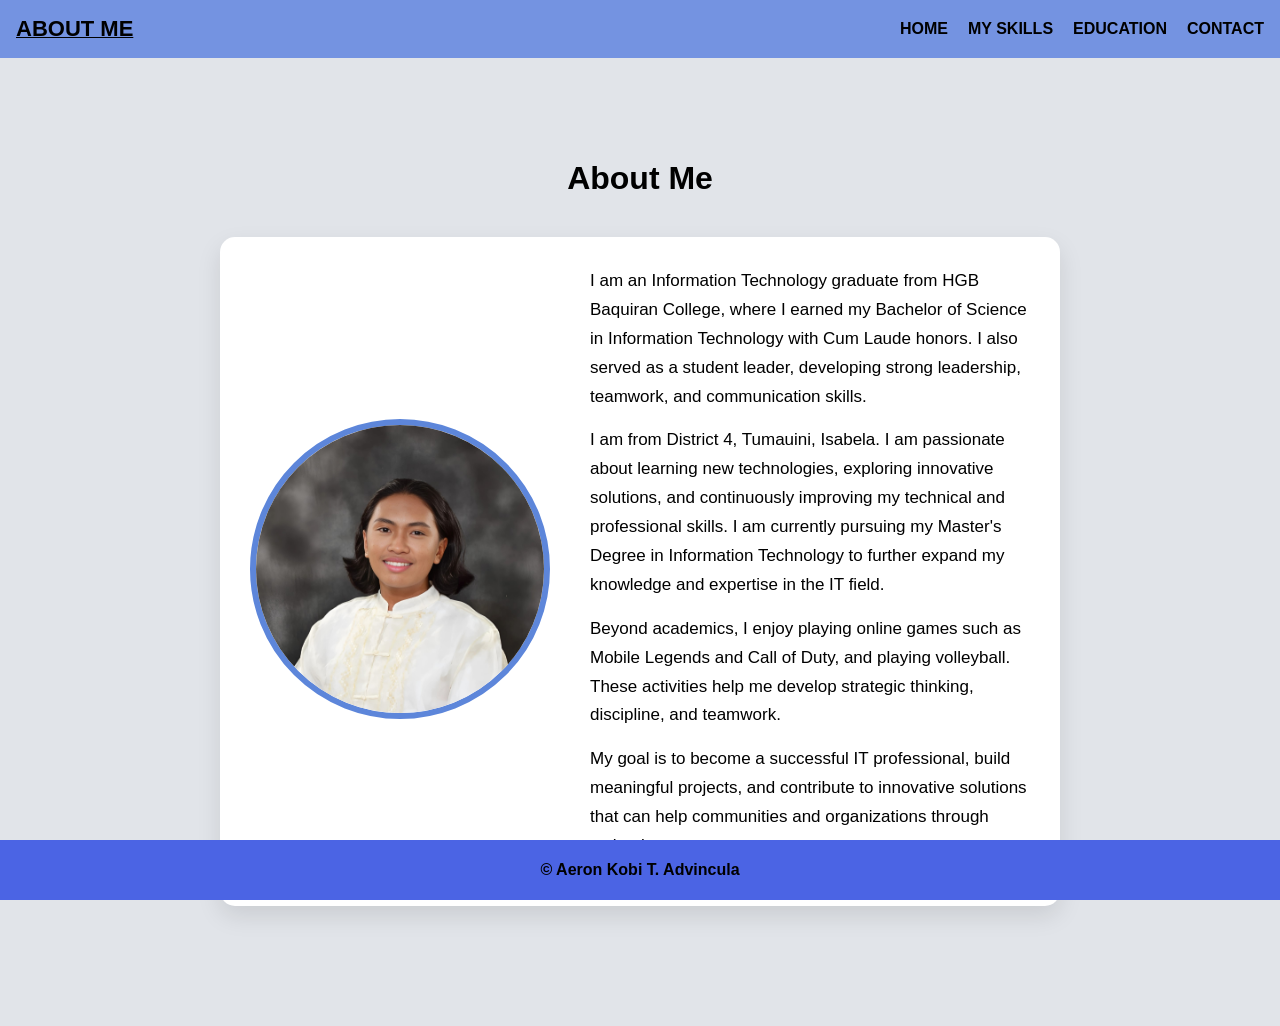
<file: About me.html>
<!DOCTYPE html>
<html lang="en">
<head>
<meta charset="UTF-8">
<meta name="viewport" content="width=device-width, initial-scale=1.0">
<title>About Me</title>
<link rel="stylesheet" href="./Aboutme.css">
</head>

<body>

<header>
<nav>
<div class="nav_content">
<div class="logo"><u><a href="#">ABOUT ME</a></u></div>

<ul>
<li><a href="./portfolio.html"> HOME</a></li>
<li><a href="./My skills.html"> MY SKILLS</a></li>
<li><a href="./Education.html"> EDUCATION</a></li>
<li><a href="./Contact.html"> CONTACT</a></li>
</ul>

</div>
</nav>
</header>

<section class="about">

<h1 class="title">About Me</h1>

<div class="about-card">

<div class="image">
<img src="./Aeron Advincula.jpg" alt="Profile">
</div>

<div class="content">

<p>
I am an Information Technology graduate from HGB Baquiran College, 
where I earned my Bachelor of Science in Information Technology 
with Cum Laude honors. I also served as a student leader, 
developing strong leadership, teamwork, and communication skills.
</p>

<p>
I am from District 4, Tumauini, Isabela. I am passionate about 
learning new technologies, exploring innovative solutions, and 
continuously improving my technical and professional skills. 
I am currently pursuing my Master's Degree in Information Technology 
to further expand my knowledge and expertise in the IT field.
</p>

<p>
Beyond academics, I enjoy playing online games such as Mobile Legends 
and Call of Duty, and playing volleyball. These activities help me 
develop strategic thinking, discipline, and teamwork.
</p>

<p>
My goal is to become a successful IT professional, build meaningful 
projects, and contribute to innovative solutions that can help 
communities and organizations through technology.
</p>

</div>

</div>

</section>

<div class="footer-container">
© Aeron Kobi T. Advincula
</div>

</body>
</html>
</file>
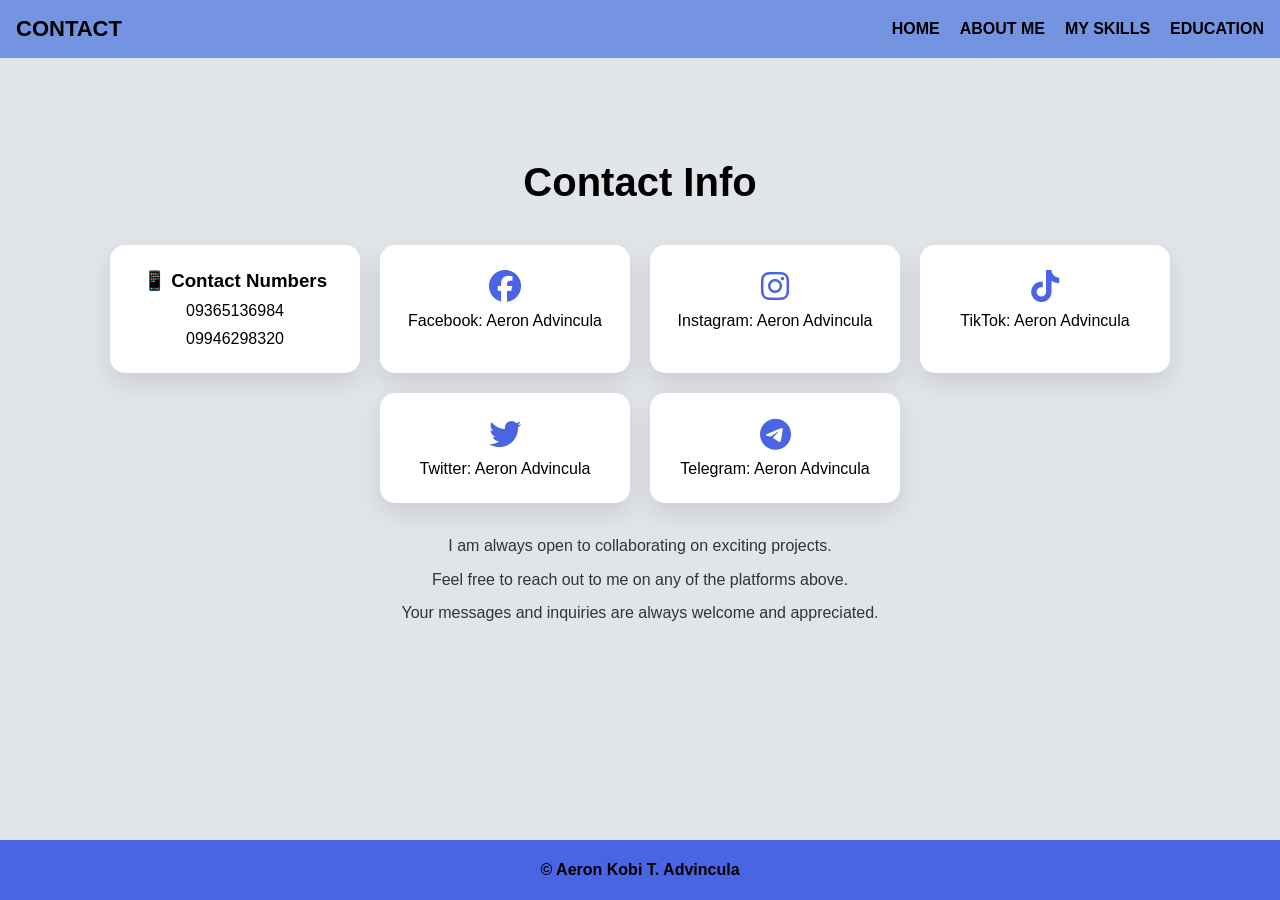
<file: Contact.html>
<!DOCTYPE html>
<html lang="en">
<head>
  <meta charset="UTF-8">
  <meta name="viewport" content="width=device-width, initial-scale=1.0">
  <title>Contact</title>
  <link rel="stylesheet" href="Contact.css">
  <link rel="stylesheet" href="https://cdnjs.cloudflare.com/ajax/libs/font-awesome/6.5.0/css/all.min.css">
</head>
<body>

<nav>
  <div class="nav_content">
    <div class="logo">
      <a href="#">CONTACT</a>
    </div>
    <ul>
      <li><a href="./portfolio.html">HOME</a></li>
      <li><a href="./About me.html">ABOUT ME</a></li>
      <li><a href="./My skills.html">MY SKILLS</a></li>
      <li><a href="./Education.html">EDUCATION</a></li>
    </ul>
  </div>
</nav>

<section class="contact-section">
  <h1>Contact Info</h1>

  <div class="contact-container">

    <div class="contact-box">
      <h3>📱 Contact Numbers</h3>
      <p>09365136984</p>
      <p>09946298320</p>
    </div>


    <div class="contact-box">
      <i class="fab fa-facebook fa-2x"></i>
      <p>Facebook: Aeron Advincula</p>
    </div>

    <div class="contact-box">
      <i class="fab fa-instagram fa-2x"></i>
      <p>Instagram: Aeron Advincula</p>
    </div>

    <div class="contact-box">
      <i class="fab fa-tiktok fa-2x"></i>
      <p>TikTok: Aeron Advincula</p>
    </div>

    <div class="contact-box">
      <i class="fab fa-twitter fa-2x"></i>
      <p>Twitter: Aeron Advincula</p>
    </div>

    <div class="contact-box">
      <i class="fab fa-telegram fa-2x"></i>
      <p>Telegram: Aeron Advincula</p>
    </div>
  </div>

  <div class="contact-note">
    <p>I am always open to collaborating on exciting projects.</p>
    <p>Feel free to reach out to me on any of the platforms above.</p>
    <p>Your messages and inquiries are always welcome and appreciated.</p>
  </div>
</section>

<footer>
  <div class="footer-container">&copy; Aeron Kobi T. Advincula</div>
</footer>

</body>
</html>
</file>
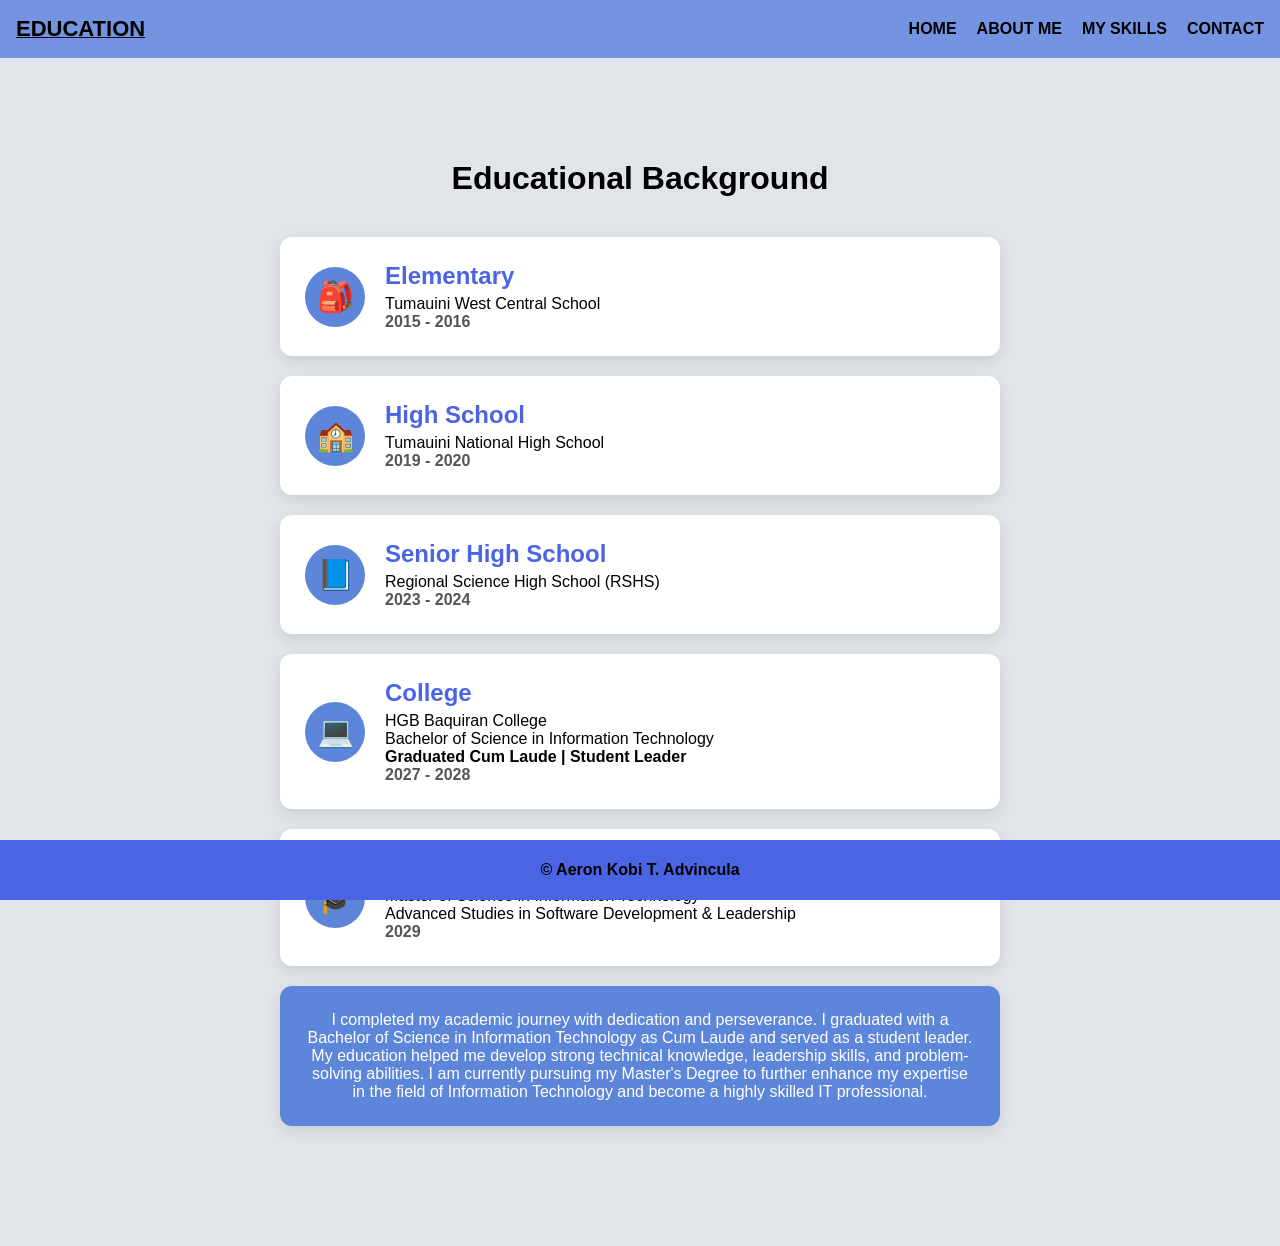
<file: Education.html>
<!DOCTYPE html>
<html lang="en">
<head>
<meta charset="UTF-8">
<meta name="viewport" content="width=device-width, initial-scale=1.0">
<title>Education</title>
<link rel="stylesheet" href="./Education.css">
</head>

<body>

<header>
<nav>
<div class="nav_content">
<div class="logo"><u><a href="#">EDUCATION</a></u></div>

<ul>
<li><a href="./portfolio.html"> HOME</a></li>
<li><a href="./About me.html"> ABOUT ME</a></li>
<li><a href="./My skills.html"> MY SKILLS</a></li>
<li><a href="./Contact.html"> CONTACT</a></li>
</ul>
</div>
</nav>
</header>

<section class="education">

<h1 class="title">Educational Background</h1>

<div class="timeline">

<div class="timeline-box">
<div class="icon">🎒</div>
<div class="text">
<h2>Elementary</h2>
<p>Tumauini West Central School</p>
<span>2015 - 2016</span>
</div>
</div>

<div class="timeline-box">
<div class="icon">🏫</div>
<div class="text">
<h2>High School</h2>
<p>Tumauini National High School</p>
<span>2019 - 2020</span>
</div>
</div>

<div class="timeline-box">
<div class="icon">📘</div>
<div class="text">
<h2>Senior High School</h2>
<p>Regional Science High School (RSHS)</p>
<span>2023 - 2024</span>
</div>
</div>

<div class="timeline-box">
<div class="icon">💻</div>
<div class="text">
<h2>College</h2>
<p>HGB Baquiran College</p>
<p>Bachelor of Science in Information Technology</p>
<p><strong>Graduated Cum Laude | Student Leader</strong></p>
<span>2027 - 2028</span>
</div>
</div>

<div class="timeline-box">
<div class="icon">🎓</div>
<div class="text">
<h2>Master's Degree</h2>
<p>Master of Science in Information Technology</p>
<p>Advanced Studies in Software Development & Leadership</p>
<span>2029</span>
</div>
</div>

<div class="timeline-box highlight">
<p>
I completed my academic journey with dedication and perseverance. 
I graduated with a Bachelor of Science in Information Technology 
as Cum Laude and served as a student leader. My education helped 
me develop strong technical knowledge, leadership skills, and 
problem-solving abilities. I am currently pursuing my Master's 
Degree to further enhance my expertise in the field of Information 
Technology and become a highly skilled IT professional.
</p>
</div>

</div>

</section>

<div class="footer-container">
© Aeron Kobi T. Advincula
</div>

</body>
</html>
</file>
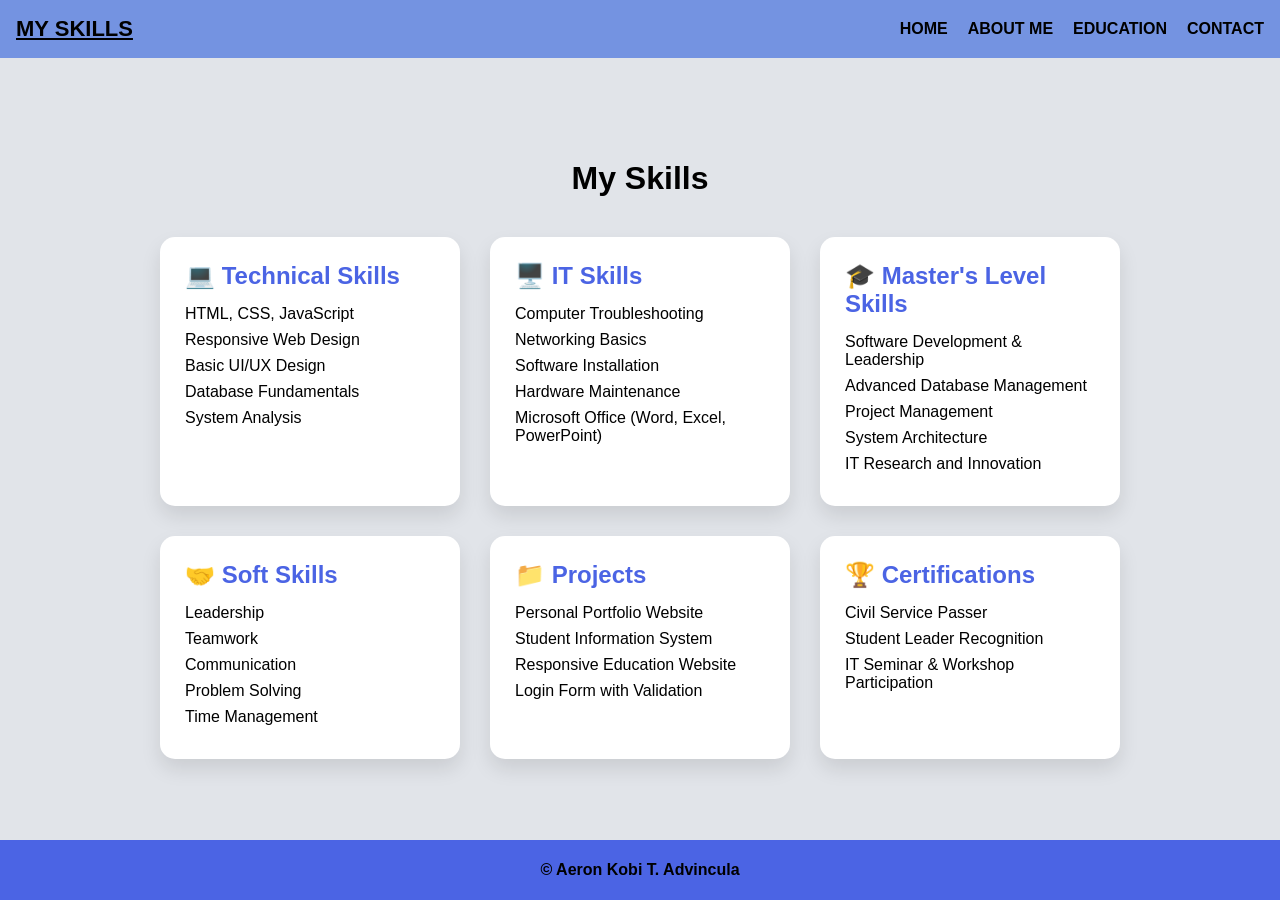
<file: My skills.html>
<!DOCTYPE html>
<html lang="en">
<head>
<meta charset="UTF-8">
<meta name="viewport" content="width=device-width, initial-scale=1.0">
<title>My Skills</title>
<link rel="stylesheet" href="./MySkills.css">
</head>

<body>

<header>
<nav>
<div class="nav_content">
<div class="logo"><u><a>MY SKILLS</a></u></div>

<ul>
<li><a href="./portfolio.html">HOME</a></li>
<li><a href="./About me.html">ABOUT ME</a></li>
<li><a href="./Education.html">EDUCATION</a></li>
<li><a href="./Contact.html">CONTACT</a></li>
</ul>

</div>
</nav>
</header>

<section class="skills">

<h1 class="title">My Skills</h1>

<div class="skills-container">

<div class="skill-box">
<h2>💻 Technical Skills</h2>
<p>HTML, CSS, JavaScript</p>
<p>Responsive Web Design</p>
<p>Basic UI/UX Design</p>
<p>Database Fundamentals</p>
<p>System Analysis</p>
</div>

<div class="skill-box">
<h2>🖥️ IT Skills</h2>
<p>Computer Troubleshooting</p>
<p>Networking Basics</p>
<p>Software Installation</p>
<p>Hardware Maintenance</p>
<p>Microsoft Office (Word, Excel, PowerPoint)</p>
</div>

<div class="skill-box">
<h2>🎓 Master's Level Skills</h2>
<p>Software Development & Leadership</p>
<p>Advanced Database Management</p>
<p>Project Management</p>
<p>System Architecture</p>
<p>IT Research and Innovation</p>
</div>

<div class="skill-box">
<h2>🤝 Soft Skills</h2>
<p>Leadership</p>
<p>Teamwork</p>
<p>Communication</p>
<p>Problem Solving</p>
<p>Time Management</p>
</div>

<div class="skill-box">
<h2>📁 Projects</h2>
<p>Personal Portfolio Website</p>
<p>Student Information System</p>
<p>Responsive Education Website</p>
<p>Login Form with Validation</p>
</div>

<div class="skill-box">
<h2>🏆 Certifications</h2>
<p>Civil Service Passer</p>
<p>Student Leader Recognition</p>
<p>IT Seminar & Workshop Participation</p>
</div>

</div>

</section>

<div class="footer-container">
© Aeron Kobi T. Advincula
</div>

</body>
</html>
</file>
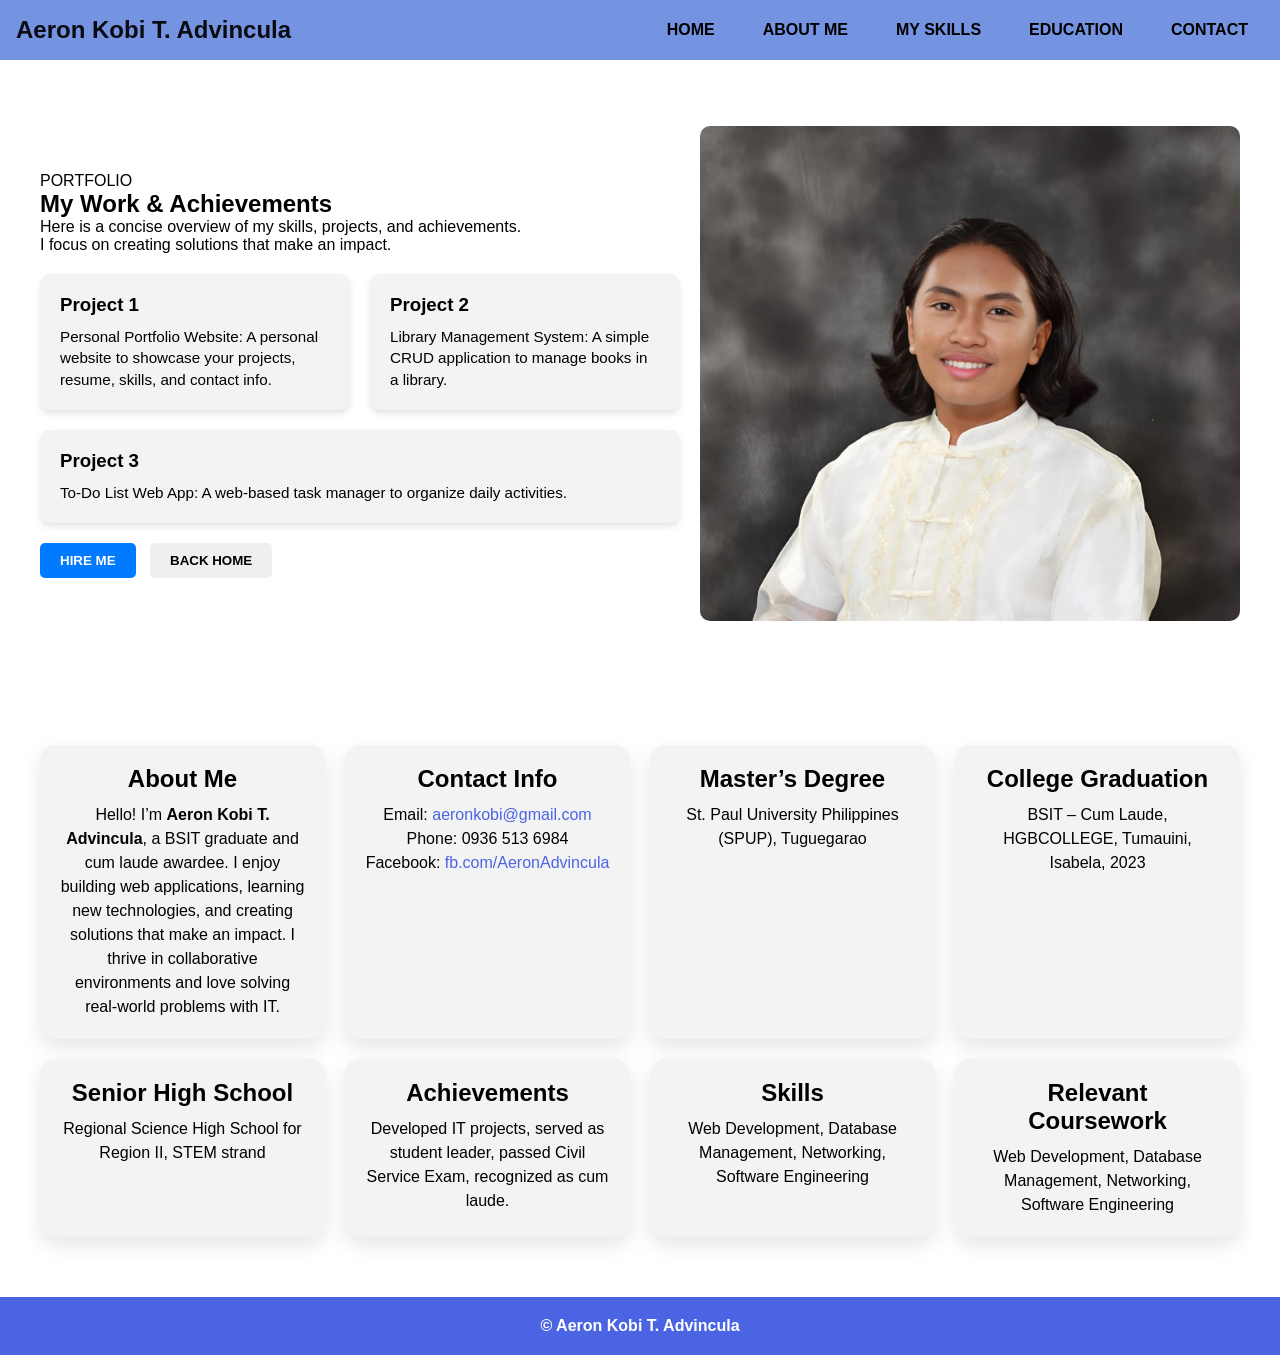
<file: P.html>
<!DOCTYPE html>
<html lang="en">
<head>
    <meta charset="UTF-8">
    <meta name="viewport" content="width=device-width, initial-scale=1.0">
    <title>Portfolio - Aeron Kobi T. Advincula</title>
    <link rel="stylesheet" href="portfolio1.css">
</head>
<body>

    <header>
        <nav>
            <div class="nav_content">
                <div class="logo"><a href="#">Aeron Kobi T. Advincula</a></div>
                <ul>
                    <li><a href="portfolio.html">HOME</a></li>
                    <li><a href="./About me.html">ABOUT ME</a></li>
                    <li><a href="./My skills.html">MY SKILLS</a></li>
                    <li><a href="./Education.html">EDUCATION</a></li>
                    <li><a href="./Contact.html">CONTACT</a></li>
                </ul>
            </div>
        </nav>
    </header>

    <section class="section">
        <div class="section_container">
            <div class="content">
                <p class="subtittle">PORTFOLIO</p>
                <h1 class="tittle">My Work & Achievements</h1>
                <p class="description">
                    Here is a concise overview of my skills, projects, and achievements.
                    <br>
                    I focus on creating solutions that make an impact.
                </p>

                <div class="portfolio_items">
                    <div class="portfolio_card">
                        <h3>Project 1</h3>
                        <p>Personal Portfolio Website: A personal website to showcase your projects, resume, skills, and contact info.</p>
                    </div>
                    <div class="portfolio_card">
                        <h3>Project 2</h3>
                        <p>Library Management System: A simple CRUD application to manage books in a library.</p>
                    </div>
                    <div class="portfolio_card">
                        <h3>Project 3</h3>
                        <p>To-Do List Web App: A web-based task manager to organize daily activities.</p>
                    </div>
                </div>

                <div class="action_btns">
                    <button class="hire_me">HIRE ME</button>
                    <button onclick="window.location.href='portfolio.html'">BACK HOME</button>
                </div>
            </div>

            <div class="image">
                <img src="./Aeron Advincula.jpg" alt="profile">
            </div>
        </div>
    </section>

    <section class="about_me_section">
        <div class="about_container">
            <div class="about_card center_card">
                <h2 class="card_title">About Me</h2>
                <p class="card_text">
                    Hello! I’m <strong>Aeron Kobi T. Advincula</strong>, a BSIT graduate and cum laude awardee. I enjoy building web applications, learning new technologies, and creating solutions that make an impact. I thrive in collaborative environments and love solving real-world problems with IT.
                </p>
            </div>

            <div class="about_card contact_card">
                <h2 class="card_title">Contact Info</h2>
                <p class="card_text">
                    Email: <a href="mailto:aeronkobi@gmail.com">aeronkobi@gmail.com</a><br>
                    Phone: 0936 513 6984<br>
                    Facebook: <a href="https://fb.com/AeronAdvincula" target="_blank">fb.com/AeronAdvincula</a>
                </p>
            </div>

            <div class="about_card">
                <h2 class="card_title">Master’s Degree</h2>
                <p class="card_text">St. Paul University Philippines (SPUP), Tuguegarao</p>
            </div>

            <div class="about_card">
                <h2 class="card_title">College Graduation</h2>
                <p class="card_text">BSIT – Cum Laude, HGBCOLLEGE, Tumauini, Isabela, 2023</p>
            </div>

            <div class="about_card">
                <h2 class="card_title">Senior High School</h2>
                <p class="card_text">Regional Science High School for Region II, STEM strand</p>
            </div>

            <div class="about_card">
                <h2 class="card_title">Achievements</h2>
                <p class="card_text">
                    Developed IT projects, served as student leader, passed Civil Service Exam, recognized as cum laude.
                </p>
            </div>

            <div class="about_card">
                <h2 class="card_title">Skills</h2>
                <p class="card_text">
                    Web Development, Database Management, Networking, Software Engineering
                </p>
            </div>

            <div class="about_card">
                <h2 class="card_title">Relevant Coursework</h2>
                <p class="card_text">
                    Web Development, Database Management, Networking, Software Engineering
                </p>
            </div>
        </div>
    </section>


    <div class="footer-container">&copy; Aeron Kobi T. Advincula</div>
</body>
</html>
</file>
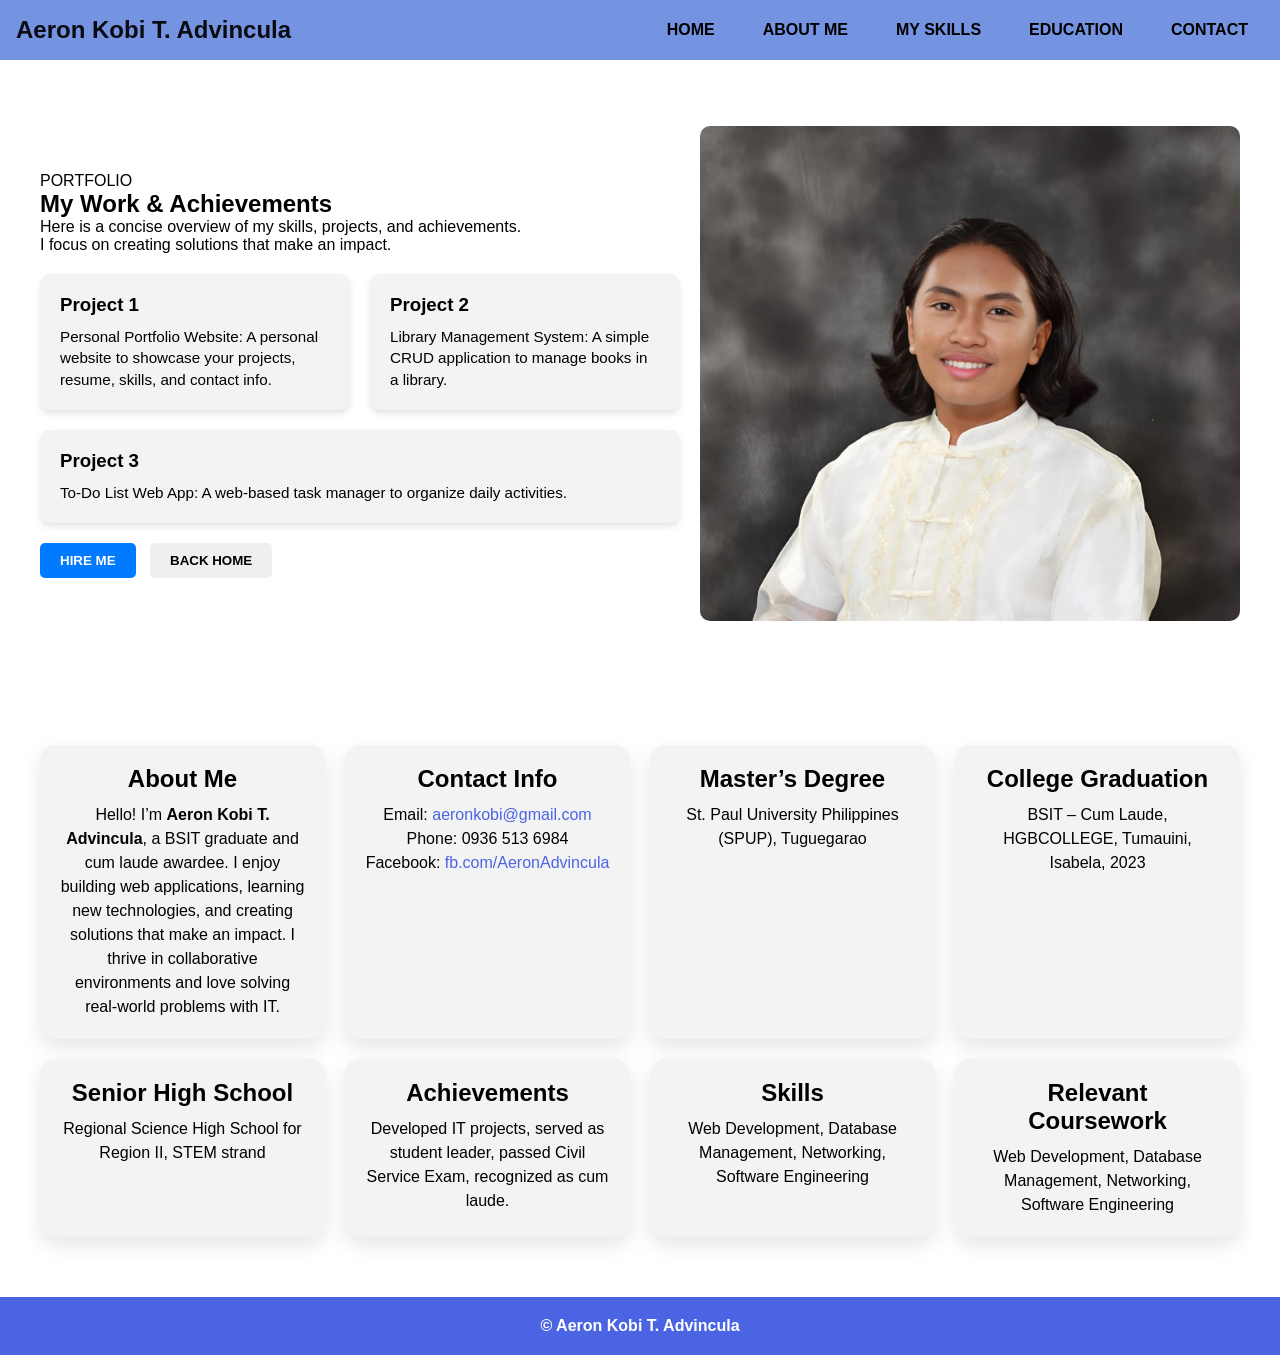
<file: Portfolio1.html>
<!DOCTYPE html>
<html lang="en">
<head>
    <meta charset="UTF-8">
    <meta name="viewport" content="width=device-width, initial-scale=1.0">
    <title>Portfolio - Aeron Kobi T. Advincula</title>
    <link rel="stylesheet" href="portfolio1.css">
</head>
<body>

    <header>
        <nav>
            <div class="nav_content">
                <div class="logo"><a href="#">Aeron Kobi T. Advincula</a></div>
                <ul>
                    <li><a href="portfolio.html">HOME</a></li>
                    <li><a href="./About me.html">ABOUT ME</a></li>
                    <li><a href="./My skills.html">MY SKILLS</a></li>
                    <li><a href="./Education.html">EDUCATION</a></li>
                    <li><a href="./Contact.html">CONTACT</a></li>
                </ul>
            </div>
        </nav>
    </header>

    <section class="section">
        <div class="section_container">
            <div class="content">
                <p class="subtittle">PORTFOLIO</p>
                <h1 class="tittle">My Work & Achievements</h1>
                <p class="description">
                    Here is a concise overview of my skills, projects, and achievements.
                    <br>
                    I focus on creating solutions that make an impact.
                </p>

                <div class="portfolio_items">
                    <div class="portfolio_card">
                        <h3>Project 1</h3>
                        <p>Personal Portfolio Website: A personal website to showcase your projects, resume, skills, and contact info.</p>
                    </div>
                    <div class="portfolio_card">
                        <h3>Project 2</h3>
                        <p>Library Management System: A simple CRUD application to manage books in a library.</p>
                    </div>
                    <div class="portfolio_card">
                        <h3>Project 3</h3>
                        <p>To-Do List Web App: A web-based task manager to organize daily activities.</p>
                    </div>
                </div>

                <div class="action_btns">
                    <button class="hire_me">HIRE ME</button>
                    <button onclick="window.location.href='portfolio.html'">BACK HOME</button>
                </div>
            </div>

            <div class="image">
                <img src="./Aeron Advincula.jpg" alt="profile">
            </div>
        </div>
    </section>

    <section class="about_me_section">
        <div class="about_container">
            <div class="about_card center_card">
                <h2 class="card_title">About Me</h2>
                <p class="card_text">
                    Hello! I’m <strong>Aeron Kobi T. Advincula</strong>, a BSIT graduate and cum laude awardee. I enjoy building web applications, learning new technologies, and creating solutions that make an impact. I thrive in collaborative environments and love solving real-world problems with IT.
                </p>
            </div>

            <div class="about_card contact_card">
                <h2 class="card_title">Contact Info</h2>
                <p class="card_text">
                    Email: <a href="mailto:aeronkobi@gmail.com">aeronkobi@gmail.com</a><br>
                    Phone: 0936 513 6984<br>
                    Facebook: <a href="https://fb.com/AeronAdvincula" target="_blank">fb.com/AeronAdvincula</a>
                </p>
            </div>

            <div class="about_card">
                <h2 class="card_title">Master’s Degree</h2>
                <p class="card_text">St. Paul University Philippines (SPUP), Tuguegarao</p>
            </div>

            <div class="about_card">
                <h2 class="card_title">College Graduation</h2>
                <p class="card_text">BSIT – Cum Laude, HGBCOLLEGE, Tumauini, Isabela, 2023</p>
            </div>

            <div class="about_card">
                <h2 class="card_title">Senior High School</h2>
                <p class="card_text">Regional Science High School for Region II, STEM strand</p>
            </div>

            <div class="about_card">
                <h2 class="card_title">Achievements</h2>
                <p class="card_text">
                    Developed IT projects, served as student leader, passed Civil Service Exam, recognized as cum laude.
                </p>
            </div>

            <div class="about_card">
                <h2 class="card_title">Skills</h2>
                <p class="card_text">
                    Web Development, Database Management, Networking, Software Engineering
                </p>
            </div>

            <div class="about_card">
                <h2 class="card_title">Relevant Coursework</h2>
                <p class="card_text">
                    Web Development, Database Management, Networking, Software Engineering
                </p>
            </div>
        </div>
    </section>


    <div class="footer-container">&copy; Aeron Kobi T. Advincula</div>
</body>
</html>
</file>
<file: Aboutme.css>
*{
margin:0;
padding:0;
box-sizing:border-box;
}

body{
font-family:'Franklin Gothic Medium','Arial Narrow',Arial,sans-serif;
background-color:rgb(225,228,233);
}

/* NAV */

nav{
width:100%;
position:fixed;
top:0;
background:#7493e1;
z-index:99;
}

.nav_content{
display:flex;
justify-content:space-between;
align-items:center;
padding:1rem;
}

.logo a{
font-size:22px;
font-weight:600;
color:black;
text-decoration:none;
}

ul{
display:flex;
list-style:none;
gap:20px;
}

ul li a{
text-decoration:none;
font-weight:600;
color:black;
}

ul li a:hover{
color:#4b64e4;
}

/* ABOUT SECTION */

.about{
margin-top:120px;
padding:40px;
padding-bottom:120px;
}

.title{
text-align:center;
font-size:32px;
margin-bottom:40px;
}

/* CARD */

.about-card{
width:70%;
margin:auto;
display:flex;
gap:40px;
align-items:center;
background:white;
padding:30px;
border-radius:15px;
box-shadow:0 10px 25px rgba(0,0,0,0.1);

opacity:0;
transform:translateY(40px);
animation:fadeUp .8s ease forwards;
}

/* IMAGE */

.image img{
width:300px;
height:300px;
border-radius:50%;
object-fit:cover;
border:6px solid #5d86da;
}

/* CONTENT */

.content{
line-height:1.7;
font-size:17px;
}

.content p{
margin-bottom:15px;
}

/* animation */

@keyframes fadeUp{
to{
opacity:1;
transform:translateY(0);
}
}

/* footer */

.footer-container{
position:fixed;
bottom:0;
width:100%;
height:60px;
background:#4b64e4;
display:flex;
justify-content:center;
align-items:center;
font-weight:bold;
}
</file>
<file: Contact.css>
*{
    padding:0;
    margin:0;
    box-sizing:border-box;
}

body{
    font-family:'Franklin Gothic Medium','Arial Narrow',Arial,sans-serif;
    background-color:rgb(225,228,233);
    min-height:100vh;
    display:flex;
    flex-direction:column;
}

nav{
    width:100%;
    position:fixed;
    top:0;
    background:#7493e1;
    z-index:99;
}

.nav_content{
    display:flex;
    justify-content:space-between;
    align-items:center;
    padding:1rem;
}

.logo a{
    font-size:22px;
    font-weight:600;
    color:black;
    text-decoration:none;
}

ul{
    display:flex;
    list-style:none;
    gap:20px;
}

ul li a{
    text-decoration:none;
    font-weight:600;
    color:black;
    transition: color 0.3s;
}

ul li a:hover{
    color:#4b64e4;
}

.contact-section{
    margin-top:120px; 
    padding:40px;
    text-align:center;
}

.contact-section h1{
    font-size:2.5rem;
    margin-bottom:40px;
}

.contact-container{
    display:flex;
    justify-content:center;
    align-items:stretch;
    gap:20px;
    flex-wrap:wrap;
}

.contact-box{
    background:white;
    padding:25px;
    width:250px;
    border-radius:15px;
    box-shadow:0 10px 25px rgba(0,0,0,0.1);
    transition:0.4s;
    text-align:center;
    display:flex;
    flex-direction:column;
    align-items:center;
    gap:10px;
}

.contact-box:hover{
    transform:translateY(-8px) scale(1.03);
    background:#eef2ff;
}

.contact-box i{
    color:#4b64e4;
}

.contact-note{
    margin-top:30px;
    text-align:center;
    font-size:1rem;
    line-height:1.6rem;
    color:#333;
}

.contact-note p{
    margin:8px 0;
}

.footer-container{
    position:fixed;
    bottom:0;
    width:100%;
    height:60px;
    background:#4b64e4;
    display:flex;
    justify-content:center;
    align-items:center;
    font-weight:bold;
}

@media (max-width:768px){
    .contact-container{
        flex-direction:column;
        align-items:center;
    }
    .contact-box{
        width:90%;
    }
}
</file>
<file: Education.css>
*{
padding:0;
margin:0;
box-sizing:border-box;
}

body{
font-family:'Franklin Gothic Medium','Arial Narrow',Arial,sans-serif;
background-color:rgb(225,228,233);
}


nav{
width:100%;
position:fixed;
top:0;
background:#7493e1;
z-index:99;
}

.nav_content{
display:flex;
justify-content:space-between;
align-items:center;
padding:1rem;
}

.logo a{
font-size:22px;
font-weight:600;
color:black;
text-decoration:none;
}

ul{
display:flex;
list-style:none;
gap:20px;
}

ul li a{
text-decoration:none;
font-weight:600;
color:black;
}

ul li a:hover{
color:#4b64e4;
}



.education{
margin-top:120px;
padding:40px;
}

.title{
text-align:center;
font-size:32px;
margin-bottom:40px;
}


.timeline{
width:60%;
margin:auto;
display:flex;
flex-direction:column;
gap:20px;
}


.timeline-box{
display:flex;
align-items:center;
gap:20px;
background:white;
padding:25px;
border-radius:12px;
box-shadow:0 5px 15px rgba(0,0,0,0.1);
transition:.4s;
opacity:0;
transform:translateY(40px);
animation:fadeUp .6s ease forwards;
}

.timeline-box:nth-child(1){animation-delay:.1s;}
.timeline-box:nth-child(2){animation-delay:.2s;}
.timeline-box:nth-child(3){animation-delay:.3s;}
.timeline-box:nth-child(4){animation-delay:.4s;}
.timeline-box:nth-child(5){animation-delay:.5s;}
.timeline-box:nth-child(6){animation-delay:.6s;}

.timeline-box:hover{
transform:translateY(-8px);
box-shadow:0 10px 25px rgba(0,0,0,0.2);
}


.icon{
font-size:30px;
background:#5d86da;
color:white;
width:60px;
height:60px;
display:flex;
align-items:center;
justify-content:center;
border-radius:50%;
}


.text h2{
color:#4b64e4;
margin-bottom:5px;
}

.text span{
font-weight:bold;
color:#555;
}



.highlight{
background:#5d86da;
color:white;
text-align:center;
display:block;
}



@keyframes fadeUp{
to{
opacity:1;
transform:translateY(0);
}
}


.footer-container{
position:fixed;
bottom:0;
width:100%;
height:60px;
background:#4b64e4;
display:flex;
justify-content:center;
align-items:center;
font-weight:bold;
}

.education{
min-height: calc(100vh - 120px);
display:flex;
justify-content:center;
align-items:center;
flex-direction:column;
padding:20px;
}

body{
font-family:'Franklin Gothic Medium','Arial Narrow',Arial,sans-serif;
background-color:rgb(225,228,233);
min-height:100vh;
display:flex;
flex-direction:column;
}

.education{
margin-top:120px;
padding:40px;
padding-bottom:120px; 
}
</file>
<file: MySkills.css>
*{
padding:0;
margin:0;
box-sizing:border-box;
}

body{
font-family:'Franklin Gothic Medium','Arial Narrow',Arial,sans-serif;
background-color:rgb(225,228,233);
}

/* NAV */

nav{
width:100%;
position:fixed;
top:0;
background:#7493e1;
z-index:99;
}

.nav_content{
display:flex;
justify-content:space-between;
align-items:center;
padding:1rem;
}

.logo{
font-size:22px;
font-weight:bold;
}

ul{
display:flex;
list-style:none;
gap:20px;
}

ul li a{
text-decoration:none;
font-weight:600;
color:black;
}

ul li a:hover{
color:#4b64e4;
}

/* SECTION */

.skills{
margin-top:120px;
padding:40px;
padding-bottom:120px;
}

.title{
text-align:center;
font-size:32px;
margin-bottom:40px;
}

/* GRID */

.skills-container{
display:grid;
grid-template-columns:repeat(auto-fit,minmax(300px,1fr));
gap:30px;
width:80%;
margin:auto;
}

/* BOX */

.skill-box{
background:white;
padding:25px;
border-radius:15px;
box-shadow:0 10px 20px rgba(0,0,0,0.1);
transition:0.3s;

/* animation */
opacity:0;
transform:translateY(30px);
animation:fadeUp 0.8s ease forwards;
}

.skill-box:nth-child(2){animation-delay:.2s;}
.skill-box:nth-child(3){animation-delay:.3s;}
.skill-box:nth-child(4){animation-delay:.4s;}
.skill-box:nth-child(5){animation-delay:.5s;}
.skill-box:nth-child(6){animation-delay:.6s;}

.skill-box:hover{
transform:translateY(-8px);
box-shadow:0 15px 30px rgba(0,0,0,0.15);
}

.skill-box h2{
margin-bottom:15px;
color:#4b64e4;
}

.skill-box p{
margin-bottom:8px;
}

/* animation */

@keyframes fadeUp{
to{
opacity:1;
transform:translateY(0);
}
}

/* footer */

.footer-container{
position:fixed;
bottom:0;
width:100%;
height:60px;
background:#4b64e4;
display:flex;
justify-content:center;
align-items:center;
font-weight:bold;
}
</file>
<file: portfolio1.css>
*{
    padding: 0;
    margin: 0;
    box-sizing: border-box;
}

body{
    font-family: 'Franklin Gothic Medium', 'Arial Narrow', Arial, sans-serif;
    background-color: #ffffff; /* changed to white */
}

a{
    text-decoration: none;
    color: inherit;
}

header{
    background:#4b64e4;
    padding: 1% 0;
}

nav{
    width:100%;
    position:fixed;
    top:0;
    background:#7493e1;
    z-index:99;
}

.nav_content{
    display:flex;
    justify-content:space-between;
    align-items:center;
    padding:1rem;
}
nav .logo a{
    font-size: 1.5rem;
    font-weight: 600;
    color: #000000ec;
}

nav .logo a:hover{
    color: #7e78e3;
}

ul{
    display: flex;
    list-style: none;
    align-items: center;
    gap: 1rem;
}

ul li a {
    padding: 0.5rem 1rem;
    font-weight: 600;
    color: rgb(0, 0, 0);
    transition: color 0.3s;
}

ul li a:hover{
    color: rgb(75, 93, 175);
}

.section {
    padding: 100px 20px 60px;
    display: flex;
    justify-content: center;
    align-items: center;
}

.section_container {
    display: flex;
    flex-wrap: wrap;
    justify-content: space-between;
    align-items: center;
    max-width: 1200px;
    margin: auto;
    gap: 20px;
}

.content {
    flex: 1 1 500px;
    text-align: left;
}

.image {
    flex: 1 1 400px;
}

.image img {
    max-width: 100%;
    border-radius: 10px;
}

.portfolio_items {
    display: flex;
    flex-wrap: wrap;
    gap: 20px;
    margin-top: 20px;
}

.portfolio_card {
    background: #f3f3f3;
    padding: 20px;
    border-radius: 10px;
    flex: 1 1 250px;
    box-shadow: 0 4px 6px rgba(0,0,0,0.1);
}

.portfolio_card h3 {
    margin-bottom: 10px;
}

.portfolio_card p {
    font-size: 0.95rem;
    line-height: 1.4;
}

.action_btns {
    margin-top: 20px;
}

button {
    padding: 10px 20px;
    margin-right: 10px;
    border: none;
    border-radius: 5px;
    cursor: pointer;
    font-weight: bold;
    transition: all 0.3s ease;
}

.hire_me {
    background-color: #007BFF;
    color: white;
}

button:hover {
    opacity: 0.9;
    transform: translateY(-2px);
}

.about_me_section {
    padding: 60px 20px;
    display: flex;
    justify-content: center;
    align-items: flex-start;
    flex-wrap: wrap;
    gap: 20px;
}

.about_container {
    display: flex;
    flex-wrap: wrap;
    gap: 20px;
    max-width: 1200px;
    justify-content: center;
    text-align: center;
}

.about_card {
    background-color: #f3f3f3;
    flex: 1 1 280px;
    padding: 20px;
    border-radius: 15px;
    box-shadow: 0 8px 20px rgba(0,0,0,0.1);
    transition: transform 0.4s ease, box-shadow 0.4s ease;
    opacity: 0;
    animation: fadeSlideUp 1s forwards;
}

.about_card:hover {
    transform: translateY(-5px) scale(1.02);
    box-shadow: 0 10px 25px rgba(0,0,0,0.15);
}

.card_title {
    font-size: 1.5rem;
    margin-bottom: 10px;
    font-weight: 600;
    color: #000;
}

.card_text {
    font-size: 1rem;
    line-height: 1.5;
    color: #000;
}

.card_text a {
    color: #4b64e4;
}

.card_text a:hover {
    text-decoration: underline;
}

@keyframes fadeSlideUp {
    0% { opacity: 0; transform: translateY(20px);}
    100% { opacity: 1; transform: translateY(0);}
}

.about_card:nth-child(1){ animation-delay: 0.2s; }
.about_card:nth-child(2){ animation-delay: 0.4s; }
.about_card:nth-child(3){ animation-delay: 0.6s; }
.about_card:nth-child(4){ animation-delay: 0.8s; }
.about_card:nth-child(5){ animation-delay: 1s; }
.about_card:nth-child(6){ animation-delay: 1.2s; }
.about_card:nth-child(7){ animation-delay: 1.4s; }
.about_card:nth-child(8){ animation-delay: 1.6s; }

.footer-container{
    text-align:center;
    padding:20px;
    background:#4b64e4;
    color:white;
    font-weight:bold;
}

@media screen and (max-width:900px){
    .section_container, .about_container{
        flex-direction: column;
        text-align: center;
    }
}
</file>
